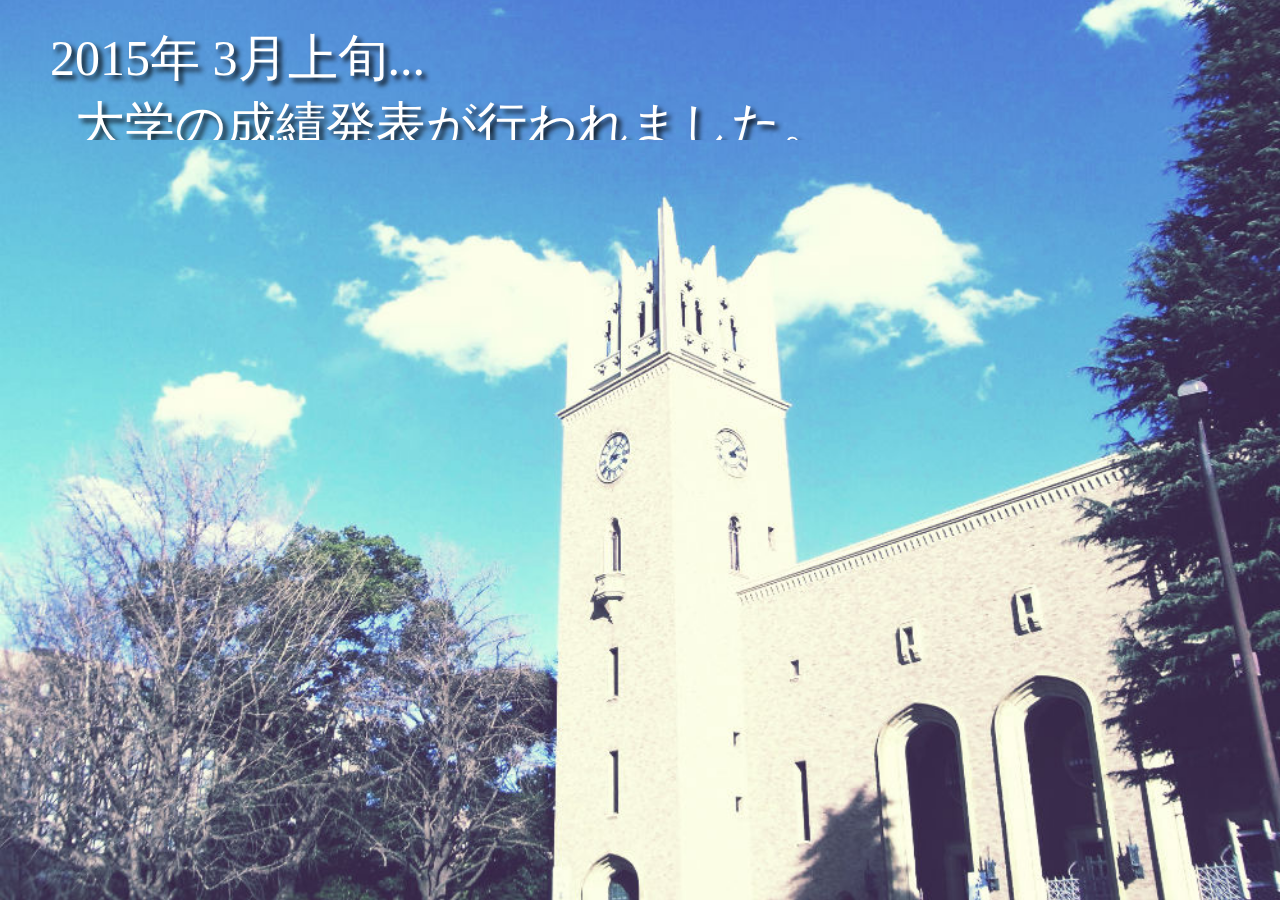
<file: rotateAnime.html>
<!DOCTYPE html>
<html lang="ja">
<head>
  <meta charset="UTF-8"> 
  <meta name="viewport" content="width=device-width">
  <title>I graduated!</title>
  <link  rel="stylesheet" href="rotateAnime.css">
  <script src="jquery.min.js"></script>
  <script src="rotateAnime.js"></script>
</head>
<body>
<div class="stage">
    <div class="cube">
      <div class="cube_bottom"><div>その結果は...</div></div>
        <div class="cube_top"><div>今後ともよろしくお願いしますm(_ _)m<br>T.Y</div></div>
      <div class="cube_back"><div>卒業判定が出ました＼(^o^)／</div></div>
      <div class="cube_front"><div>2015年 3月上旬...<br>&nbsp;&nbsp;大学の成績発表が行われました。</div></div>
    </div>
</div>
<div class="nav">
      <div>
        <a data-deg="0" class="active" href="#">TOP</a>
      </div>
      <div>
        <a data-deg="90" href="#">結果は...</a>
      </div>
      <div>
        <a data-deg="180" href="#">卒業！</a>
      </div>
      <div>
        <a data-deg="270" href="#">おしまい</a>
      </div>
</div>
  </body>
</html>
</file>
<file: rotateAnime.css>
body{
  background-color:#ccc;
}
.nav {
    position: fixed;
    bottom: 0;
    left: 0;
    width: 100%;
}
.nav div {
    float: left;
    width: 25%;
    width: calc(100%/4);
    list-style-type:none;
}
.nav div a{
    display: block;
    width: 100%;
    height: 40px;
    line-height: 40px;
    text-align: center;
    text-decoration: none;
    color: #fff;
    background:rgba(0,0,0,0.6);
    font-size: 13px;
    letter-spacing: 3px;
    transition:all 0.5s ease-in-out;
    transition:color 1s ease;
}
.nav div a:hover{
  color:#d00;
}

.stage{
    position: fixed;
    top: 0;
    left: 0;
    -webkit-perspective: 1000;
    -ms-perspective: 1000;
    -o-perspective: 1000;
    -moz-perspective: 1000px;
    perspective: 1000;
}

.cube {
    position: relative;
    margin:0 auto;
    -webkit-transform-style: preserve-3d;
    transform-style: preserve-3d;
    transition:all 1s;
}

.cube div {
    position: absolute;
    color: #fff;
    text-align: center;
}
.cube_top {
    background-image:url("smilingDog.jpg");
    background-repeat:no-repeat;
    background-position:center center;
    background-size:cover;
    top: -50px;
    left: 0px;
    -webkit-transform: rotateX(90deg);
    transform: rotateX(90deg);
}
.cube_top>div{
    margin-top:100px;
    margin-left:50px;
    text-align:left;
    font-size:30px;
    text-shadow:1px 1px 1px rgba(0,0,0,0.9);
}

.cube_bottom {
    background-image:url("nightStreet.jpg");
    background-repeat:no-repeat;
    background-position:center center;
    background-size:cover;
    left: 0px;
    -webkit-transform: rotateX(-90deg);
    transform: rotateX(-90deg);
}
.cube_bottom div{
  margin-top:400px;
  margin-right:150px;
  text-align:right;
  font-size:50px;
  text-shadow:4px 4px 5px rgba(0,0,0,0.9);
}

.cube_front {
    background-color:#fff;
    background-image:url("waseda.jpg");
    background-repeat:no-repeat;
    background-position:center center;
    background-size:cover;
    top: 0px;
    left: 0px;
    color:#000;
}
.cube_front div{
  display:none;
  margin-top:200px;
  margin-left:50px;
  text-align:left;
  font-size:50px;
  text-shadow:4px 4px 5px rgba(0,0,0,0.9);
}

.cube_back {
    background-image:url("party.jpg");
    background-repeat:no-repeat;
    background-position:center center;
    background-size:cover;
    top: 0px;
    left: 0px;
}
.cube_back>div{
  margin-top:200px;
  font-size:60px;
  text-shadow:4px 4px 5px rgba(0,0,0,0.9);
}

@media screen and (max-width:768px){
  .cube_top>div, .cube_bottom div, .cube_front div, .cube_back>div{
    font-size: 20px;
  }
  .cube div {
      position: absolute;
      text-align: center;
  }
  .cube_front div{
    display:none;
    margin-top:50px;
    margin-left:20px;
    text-align:left;
    text-shadow:4px 4px 5px rgba(0,0,0,0.9);
  }
  .cube_bottom div{
    margin-top:400px;
    margin-right:50px;
    text-align:right;
    text-shadow:4px 4px 5px rgba(0,0,0,0.9);
  }
  .cube_back>div{
    margin-top:50px;
    color:#a55;
    text-shadow:4px 4px 5px rgba(0,0,0,0.9);
  }
  .cube_top>div{
    margin-top:50px;
    margin-left:20px;
    text-align:left;
    text-shadow:1px 1px 1px rgba(0,0,0,0.9);
  }
}
</file>
